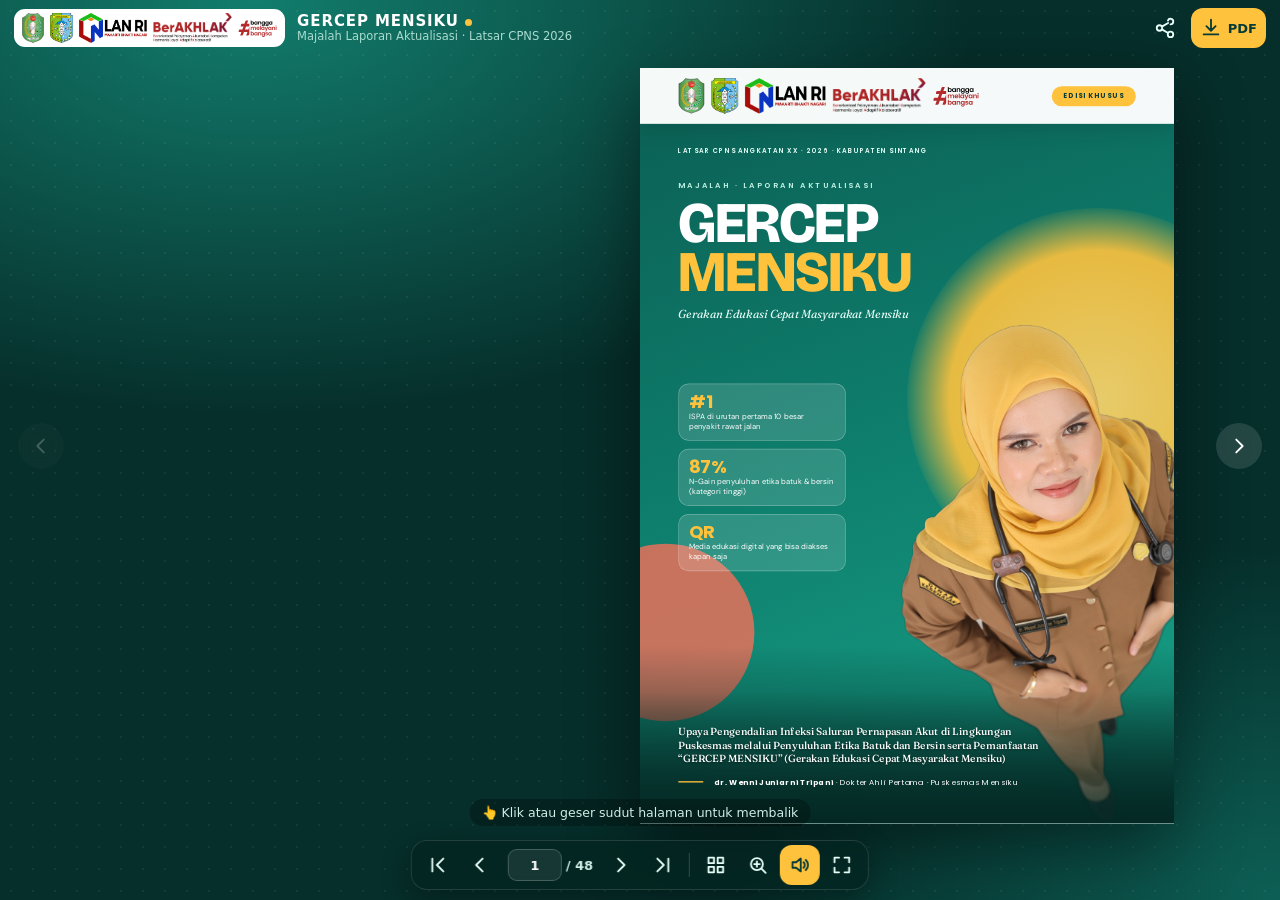
<file: index.html>
<!doctype html>
<html lang="id">
<head>
<meta charset="utf-8">
<meta name="viewport" content="width=device-width,initial-scale=1,viewport-fit=cover">
<title>Majalah GERCEP MENSIKU · Flipbook Digital</title>
<meta name="description" content="Majalah digital Laporan Aktualisasi Latsar CPNS 2026: Upaya Pengendalian ISPA melalui Penyuluhan Etika Batuk dan Bersin serta GERCEP MENSIKU - UPTD Puskesmas Mensiku.">
<meta property="og:title" content="Majalah GERCEP MENSIKU · Flipbook Digital">
<meta property="og:description" content="Gerakan Edukasi Cepat Masyarakat Mensiku · Laporan Aktualisasi Latsar CPNS 2026 · dr. Wenni Juniarni Tripani">
<meta property="og:image" content="assets/og.jpg">
<meta name="theme-color" content="#073b36">
<link rel="icon" href="assets/logos/sintang.png">
<link rel="stylesheet" href="mag.css">
<link rel="stylesheet" href="viewer.css?v=2">
</head>
<body>
<div id="loader"><div class="lbox"><div class="lbook">GERCEP<br><i>MENSIKU</i></div><div class="lt">Memuat majalah…</div><div class="lbar"><i id="lprog"></i></div></div></div>

<header id="top">
  <div class="brand"><div class="blogos" id="blogos"></div>
    <div class="bt"><b>GERCEP MENSIKU</b><span>Majalah Laporan Aktualisasi · Latsar CPNS 2026</span></div></div>
  <div class="tright"><button class="ib" id="bShare" title="Bagikan tautan"><svg viewBox="0 0 24 24"><path d="M18 8a3 3 0 1 0-2.8-4M6 15a3 3 0 1 0 0-6 3 3 0 0 0 0 6zm12 7a3 3 0 1 0 0-6 3 3 0 0 0 0 6zM8.6 13.5l6.8 4M15.4 6.5l-6.8 4"/></svg></button>
  <a class="ib" id="bDl" href="Majalah_GERCEP_MENSIKU.pdf" download="Majalah_GERCEP_MENSIKU.pdf" title="Unduh PDF"><svg viewBox="0 0 24 24"><path d="M12 3v12m0 0l-5-5m5 5l5-5M4 19h16"/></svg><em>PDF</em></a></div>
</header>

<main id="stage">
  <button class="side prev" id="sPrev" title="Halaman sebelumnya"><svg viewBox="0 0 24 24"><path d="M15 5l-7 7 7 7"/></svg></button>
  <div id="bookWrap"><div id="book"></div></div>
  <button class="side next" id="sNext" title="Halaman berikutnya"><svg viewBox="0 0 24 24"><path d="M9 5l7 7-7 7"/></svg></button>
  <div id="hint">👆 Klik atau geser sudut halaman untuk membalik</div>
</main>

<nav id="bar">
  <button class="ib" id="bFirst" title="Halaman pertama"><svg viewBox="0 0 24 24"><path d="M6 5v14M18 5l-7 7 7 7"/></svg></button>
  <button class="ib" id="bPrev" title="Sebelumnya"><svg viewBox="0 0 24 24"><path d="M15 5l-7 7 7 7"/></svg></button>
  <div class="count"><input id="pInput" inputmode="numeric" aria-label="Nomor halaman"><span id="pTotal">/ …</span></div>
  <button class="ib" id="bNext" title="Berikutnya"><svg viewBox="0 0 24 24"><path d="M9 5l7 7-7 7"/></svg></button>
  <button class="ib" id="bLast" title="Halaman terakhir"><svg viewBox="0 0 24 24"><path d="M18 5v14M6 5l7 7-7 7"/></svg></button>
  <i class="sep"></i>
  <button class="ib" id="bThumbs" title="Semua halaman"><svg viewBox="0 0 24 24"><path d="M4 4h6v6H4zM14 4h6v6h-6zM4 14h6v6H4zM14 14h6v6h-6z"/></svg></button>
  <button class="ib" id="bZoom" title="Perbesar"><svg viewBox="0 0 24 24"><circle cx="11" cy="11" r="6.5"/><path d="M16 16l4.5 4.5M11 8v6M8 11h6"/></svg></button>
  <button class="ib" id="bSound" title="Suara balik halaman"><svg viewBox="0 0 24 24"><path d="M4 9h4l5-4v14l-5-4H4z"/><path class="w" d="M16 9a4 4 0 0 1 0 6M18.5 6.5a7.5 7.5 0 0 1 0 11"/></svg></button>
  <button class="ib" id="bFull" title="Layar penuh"><svg viewBox="0 0 24 24"><path d="M4 9V4h5M20 9V4h-5M4 15v5h5M20 15v5h-5"/></svg></button>
</nav>

<section id="thumbs" aria-hidden="true"><div class="thead"><b>Semua Halaman</b><button class="ib" id="tClose" title="Tutup"><svg viewBox="0 0 24 24"><path d="M6 6l12 12M18 6L6 18"/></svg></button></div><div id="tgrid"></div></section>

<section id="zoom" aria-hidden="true">
  <div id="zscroll"><div id="zinner"></div></div>
  <div class="ztools"><button class="ib" id="zOut" title="Perkecil"><svg viewBox="0 0 24 24"><circle cx="11" cy="11" r="6.5"/><path d="M16 16l4.5 4.5M8 11h6"/></svg></button><span id="zLvl">100%</span><button class="ib" id="zIn" title="Perbesar"><svg viewBox="0 0 24 24"><circle cx="11" cy="11" r="6.5"/><path d="M16 16l4.5 4.5M11 8v6M8 11h6"/></svg></button><button class="ib" id="zClose" title="Tutup zoom"><svg viewBox="0 0 24 24"><path d="M6 6l12 12M18 6L6 18"/></svg></button></div>
</section>
<div id="toast"></div>

<script src="vendor/page-flip.browser.js"></script>
<script src="fb-core.js"></script>
<script src="viewer.js"></script>
</body>
</html>
</file>
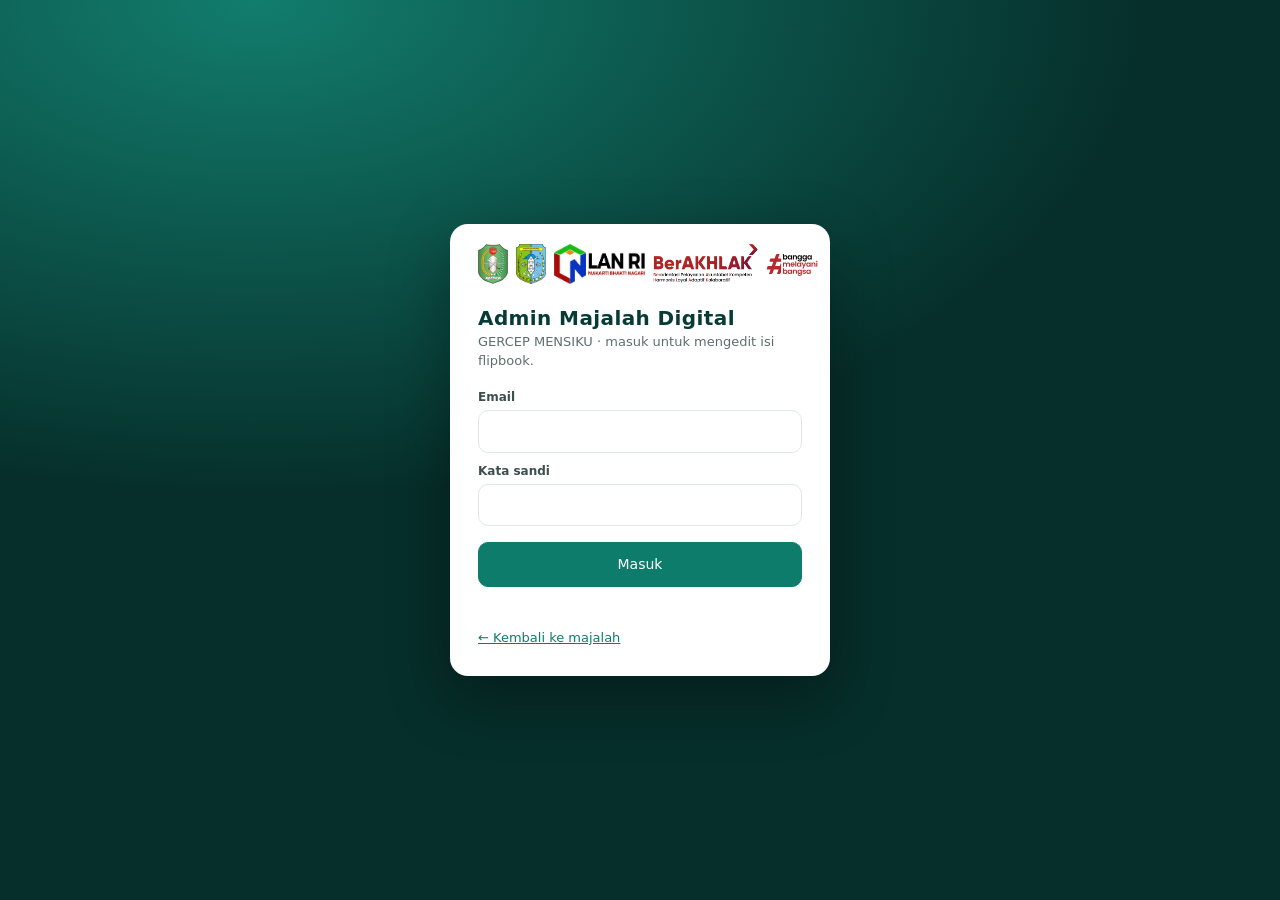
<file: admin/index.html>
<!doctype html>
<html lang="id">
<head>
<meta charset="utf-8">
<meta name="viewport" content="width=device-width,initial-scale=1">
<base href="../">
<title>Admin · Majalah GERCEP MENSIKU</title>
<meta name="robots" content="noindex,nofollow">
<link rel="icon" href="assets/logos/sintang.png">
<link rel="stylesheet" href="mag.css">
<link rel="stylesheet" href="admin/admin.css">
</head>
<body class="adm">
<section id="login">
  <form class="lcard" id="lform" autocomplete="on">
    <div class="logos" id="llogos"></div>
    <h1>Admin Majalah Digital</h1>
    <p>GERCEP MENSIKU · masuk untuk mengedit isi flipbook.</p>
    <label for="lemail">Email</label><input id="lemail" type="email" autocomplete="username" required>
    <label for="lpass">Kata sandi</label><input id="lpass" type="password" autocomplete="current-password" required>
    <button class="btn pri" id="lbtn" type="submit">Masuk</button>
    <div id="lmsg"></div>
    <p style="margin:14px 0 0"><a href="./" style="color:#0e7c6b">← Kembali ke majalah</a></p>
  </form>
</section>

<section id="app">
  <header id="top">
    <div class="ttl">Admin Majalah<small>GERCEP MENSIKU</small></div>
    <span id="status">Tersimpan</span>
    <span class="sp"></span>
    <button class="btn" id="bPrev" title="Pratinjau halaman seperti tampilan publik">👁 <em>Pratinjau</em></button>
    <button class="btn" id="bLogos" title="Atur logo header">🏛 <em>Logo Header</em></button>
    <a class="btn" href="print.html" target="_blank" rel="noopener" title="Buat PDF dari isi yang sudah disimpan">⬇ <em>Unduh PDF</em></a>
    <a class="btn" href="./" target="_blank" rel="noopener" title="Buka majalah publik">↗ <em>Lihat Majalah</em></a>
    <button class="btn sun" id="bSave" title="Simpan & terbitkan (Ctrl+S)">💾 Simpan &amp; Terbitkan</button>
    <button class="btn" id="bOut" title="Keluar">Keluar</button>
  </header>
  <div id="main">
    <aside id="side">
      <div class="sh"><span>Halaman</span><span id="pcount" class="muted" style="font-weight:500;font-size:12px"></span></div>
      <div id="plist"></div>
      <div class="sf"><button class="btn pri" id="bAdd">＋ Tambah Halaman</button></div>
    </aside>
    <section id="center">
      <div id="tools">
        <button class="tb" data-cmd="bold" title="Tebal (Ctrl+B)"><b>B</b></button>
        <button class="tb" data-cmd="italic" title="Miring (Ctrl+I)"><i>I</i></button>
        <button class="tb" data-cmd="underline" title="Garis bawah"><u>U</u></button>
        <span class="sep"></span>
        <button class="tb" data-block="h2" title="Jadikan judul">Judul</button>
        <button class="tb" data-block="h3" title="Jadikan subjudul">Subjudul</button>
        <button class="tb" data-block="p" title="Jadikan paragraf">¶ Paragraf</button>
        <button class="tb" data-cmd="insertUnorderedList" title="Daftar berpoin">• Poin</button>
        <button class="tb" data-cmd="insertOrderedList" title="Daftar bernomor">1. Nomor</button>
        <span class="sep"></span>
        <button class="tb" data-size="-1" title="Perkecil huruf blok ini">A−</button>
        <button class="tb" data-size="1" title="Perbesar huruf blok ini">A+</button>
        <button class="tb" data-cmd="removeFormat" title="Hapus format">⌫ Format</button>
        <span class="sep"></span>
        <button class="tb" data-cmd="undo" title="Batalkan (Ctrl+Z)">↶</button>
        <button class="tb" data-cmd="redo" title="Ulangi (Ctrl+Y)">↷</button>
        <span class="hint">Klik teks untuk mengetik · klik gambar untuk mengganti</span>
      </div>
      <div id="warn"></div>
      <div id="canvasWrap"><div id="canvasBox"></div></div>
    </section>
    <aside id="panel"></aside>
  </div>
</section>

<div class="modal" id="mAdd"><div class="mbox">
  <h2>Tambah halaman baru</h2>
  <div class="tpl">
    <button data-tpl="notulen"><b>Notulen / Dokumentasi</b><span>4 kotak gambar notulen/foto. Otomatis disembunyikan selama gambar masih kosong.</span></button>
    <button data-tpl="textimg"><b>Teks + Gambar</b><span>Judul, paragraf, poin, dan 1 gambar.</span></button>
    <button data-tpl="text"><b>Teks saja</b><span>Judul dan beberapa paragraf.</span></button>
  </div>
  <label class="chk" style="margin-top:12px;font-size:13px"><input type="checkbox" id="addAfter" checked> Sisipkan setelah halaman yang sedang dibuka</label>
  <div class="foot2"><button class="btn" data-close>Batal</button></div>
</div></div>

<div class="modal" id="mLogos"><div class="mbox">
  <h2>Logo Header</h2>
  <p class="muted" style="margin-top:-6px;font-size:13px;color:#5d6f6c">Logo tampil di sampul, header tiap halaman, dan sampul belakang. Gunakan file PNG/SVG <b>tanpa latar (transparan)</b>.</p>
  <div id="lgList"></div>
  <div class="foot2"><button class="btn" id="lgReset">Kembalikan bawaan</button><span style="flex:1"></span><button class="btn" data-close>Batal</button><button class="btn pri" id="lgSave">Simpan Logo</button></div>
</div></div>

<input type="file" id="fileIn" accept="image/*,.heic,.heif" hidden>
<div id="busy">Memproses…</div>
<div id="toast"></div>
<script src="vendor/supabase.js"></script>
<script src="fb-core.js"></script>
<script src="admin/admin.js"></script>
</body>
</html>
</file>
<file: mag.css>
@font-face{font-family:'Fraunces';src:url(assets/fonts/fraunces.woff2) format('woff2');font-weight:100 900;font-style:normal;font-display:swap}
@font-face{font-family:'Fraunces';src:url(assets/fonts/fraunces-italic.woff2) format('woff2');font-weight:100 900;font-style:italic;font-display:swap}
@font-face{font-family:'DM Sans';src:url(assets/fonts/dmsans.woff2) format('woff2');font-weight:100 1000;font-style:normal;font-display:swap}
@font-face{font-family:'DM Sans';src:url(assets/fonts/dmsans-italic.woff2) format('woff2');font-weight:100 1000;font-style:italic;font-display:swap}
@font-face{font-family:'Bricolage Grotesque';src:url(assets/fonts/bricolage.woff2) format('woff2');font-weight:200 800;font-display:swap}
@font-face{font-family:'Poppins';src:url(assets/fonts/poppins-400.woff2) format('woff2');font-weight:400;font-display:swap}
@font-face{font-family:'Poppins';src:url(assets/fonts/poppins-600.woff2) format('woff2');font-weight:500 600;font-display:swap}
@font-face{font-family:'Poppins';src:url(assets/fonts/poppins-700.woff2) format('woff2');font-weight:700;font-display:swap}
@font-face{font-family:'Poppins';src:url(assets/fonts/poppins-800.woff2) format('woff2');font-weight:800 900;font-display:swap}
@page { size: 210mm 297mm; margin: 0; }
:root{--teal:#0e7c6b;--deep:#073b36;--mint:#dff5ee;--mint2:#bfeadd;--coral:#ff6f59;--sun:#ffc23d;--sky:#3aa7d8;--ink:#1d2b2a;--muted:#5d6f6c;--soft:#f3faf7;}
*{box-sizing:border-box;margin:0;padding:0}

.mag{font-family:'DM Sans',sans-serif;color:var(--ink);font-size:10.4pt;line-height:1.5;-webkit-print-color-adjust:exact;print-color-adjust:exact}
.page{width:210mm;height:297mm;position:relative;overflow:hidden;background:#fff;page-break-after:always;break-after:page;margin:0 auto}
.pad{position:absolute;inset:17mm 15mm 18mm 15mm;display:flex;flex-direction:column}
h1,h2,h3{font-family:'Fraunces',serif;font-weight:700;letter-spacing:-.01em;line-height:1.05;color:var(--deep)}
.kicker{display:inline-flex;align-items:center;gap:7px;font-family:'Poppins';font-weight:600;font-size:7.6pt;letter-spacing:.18em;text-transform:uppercase;color:var(--teal);margin-bottom:3mm}
.kicker:before{content:"";width:22px;height:3px;border-radius:3px;background:var(--coral)}
.title{font-size:31pt;margin-bottom:4mm}
.title em{font-style:italic;color:var(--teal);font-weight:600}
.lead{font-size:11.2pt;color:var(--muted);line-height:1.5}
p{margin-bottom:2.6mm;text-align:left}
.cols2{column-count:2;column-gap:7mm}
.cols2 p{break-inside:auto}
.foot{position:absolute;left:15mm;right:15mm;bottom:8mm;display:flex;justify-content:space-between;align-items:center;font-family:'Poppins';font-size:6.8pt;letter-spacing:.12em;text-transform:uppercase;color:#8aa29d}
.foot b{display:inline-grid;place-items:center;width:8mm;height:8mm;border-radius:50%;background:var(--deep);color:#fff;font-size:7.5pt;letter-spacing:0}
.page.even .foot{flex-direction:row-reverse}
.blob{position:absolute;border-radius:50%;filter:blur(0px);opacity:.9}
.fig{position:relative;border-radius:4mm;overflow:hidden;background:#eef4f2;box-shadow:0 2mm 6mm rgba(7,59,54,.12)}
.fig img{width:100%;height:100%;object-fit:cover;display:block}
.fig.doc{background:#f6f8f8;padding:2mm}
.fig.doc img{object-fit:contain}
.cap{font-size:7.8pt;color:var(--muted);line-height:1.35;margin-top:1.6mm}
.cap b{color:var(--teal)}
.grid{display:grid;gap:3.5mm}
.card{background:var(--soft);border-radius:4mm;padding:4.5mm 5mm}
.pill{display:inline-block;font-family:'Poppins';font-weight:600;font-size:7.5pt;padding:1.2mm 3.2mm;border-radius:20mm;background:var(--mint);color:var(--teal)}
ul.clean{list-style:none}
ul.clean li{position:relative;padding-left:6mm;margin-bottom:2mm}
ul.clean li:before{content:"";position:absolute;left:0;top:1.6mm;width:2.6mm;height:2.6mm;border-radius:50%;background:var(--teal);box-shadow:0 0 0 1.2mm var(--mint)}
ol.num{list-style:none;counter-reset:n}
ol.num li{counter-increment:n;position:relative;padding-left:9mm;margin-bottom:2.2mm}
ol.num li:before{content:counter(n,decimal-leading-zero);position:absolute;left:0;top:.1mm;font-family:'Poppins';font-weight:700;font-size:8pt;color:#fff;background:var(--teal);border-radius:2mm;padding:.4mm 1.4mm}
.quote{font-family:'Fraunces';font-style:italic;font-size:15pt;line-height:1.3;color:var(--deep);border-left:4px solid var(--coral);padding:1mm 0 1mm 5mm}
.stat{font-family:'Poppins';font-weight:800;font-size:34pt;line-height:1;color:var(--coral)}
.statlab{font-family:'Poppins';font-size:7.5pt;letter-spacing:.12em;text-transform:uppercase;color:var(--muted)}
table.t{width:100%;border-collapse:separate;border-spacing:0;font-size:8.4pt;border-radius:3mm;overflow:hidden}
table.t th{background:var(--deep);color:#fff;font-family:'Poppins';font-weight:600;font-size:7.6pt;padding:2mm 2mm;text-align:center}
table.t td{padding:1.7mm 2mm;border-bottom:1px solid #dfece8;text-align:center;background:#fff}
table.t td.l{text-align:left}
table.t tr:nth-child(even) td{background:#f5fbf9}
table.t tr.hi td{background:#fff1ec;font-weight:700;color:#b33a26}
/* kegiatan */
.khead{display:flex;align-items:flex-end;gap:5mm;margin-bottom:4mm}
.knum{font-family:'Fraunces';font-weight:800;font-size:60pt;line-height:.8;color:var(--mint2)}
.knum small{display:block;font-family:'Poppins';font-size:7.5pt;font-weight:600;letter-spacing:.2em;color:var(--teal);margin-bottom:2mm}
.ktitle{font-size:19pt;line-height:1.1}
.date{display:inline-flex;gap:2mm;align-items:center;font-family:'Poppins';font-weight:600;font-size:8pt;color:#fff;background:var(--coral);padding:1.2mm 3.5mm;border-radius:10mm;margin-top:2mm}
.outbox{display:grid;grid-template-columns:1fr 1fr;gap:3mm;margin-bottom:4mm}
.outbox .card{padding:3.5mm 4mm;font-size:8.6pt}
.outbox h4{font-family:'Poppins';font-size:7.4pt;letter-spacing:.15em;text-transform:uppercase;color:var(--teal);margin-bottom:1.2mm}
.outbox ul{padding-left:4mm}
.step{display:flex;gap:3mm;align-items:flex-start;margin-bottom:2mm}
.step .n{flex:none;width:7mm;height:7mm;border-radius:50%;background:var(--deep);color:#fff;display:grid;place-items:center;font-family:'Poppins';font-weight:700;font-size:8pt}
.step .tx{font-weight:600;font-size:9.2pt;line-height:1.35;padding-top:.6mm;color:var(--deep)}
.step .tx span{display:block;font-weight:400;color:var(--muted);font-size:8.2pt}
.akhlak{margin-top:auto;background:var(--deep);border-radius:4mm;padding:3.5mm 4mm;color:#eafff8}
.akhlak h4{font-family:'Poppins';font-size:7.4pt;letter-spacing:.16em;text-transform:uppercase;color:var(--sun);margin-bottom:2mm}
.akhlak .g{display:grid;grid-template-columns:repeat(4,1fr);gap:2mm 3mm}
.akhlak .i{font-size:6.9pt;line-height:1.3;color:#cfe9e2}
.akhlak .i b{display:block;font-family:'Poppins';font-size:7.3pt;color:#fff;margin-bottom:.4mm}
.akhlak .i b i{font-style:normal;display:inline-grid;place-items:center;width:4.2mm;height:4.2mm;border-radius:1mm;background:var(--sun);color:var(--deep);margin-right:1.2mm;font-size:6.8pt}
.bar{display:flex;align-items:center;gap:2mm;margin-bottom:1.6mm;font-size:7.8pt}
.bar .lab{width:43mm;text-align:right;color:var(--ink);line-height:1.15}
.bar .trk{flex:1;height:5mm;background:#eef5f3;border-radius:3mm;overflow:hidden}
.bar .fil{height:100%;border-radius:3mm;background:linear-gradient(90deg,var(--teal),#33b39b)}
.bar .val{width:12mm;font-family:'Poppins';font-weight:700;color:var(--deep)}
.bar.top .fil{background:linear-gradient(90deg,var(--coral),#ff9c6e)}
.nft .foot span{display:none}
.kp p,.kp li{text-align:left}
.mag .page,.page{font-family:'DM Sans',sans-serif;color:var(--ink);font-size:10.4pt;line-height:1.5;text-align:left}
.page{margin:0}
.ic{width:1.15em;height:1.15em;display:inline-block;vertical-align:-.18em}
.tips .ic{width:7mm;height:7mm}
/* logos */
.logos{display:flex;align-items:center;gap:2.6mm}
.logos img{display:block;height:100%;width:auto;object-fit:contain}
.coverhead{position:absolute;left:0;right:0;top:0;height:22mm;background:rgba(255,255,255,.96);display:flex;align-items:center;justify-content:space-between;padding:0 15mm;box-shadow:0 2mm 8mm rgba(0,0,0,.12)}
.coverhead [data-slot=logos]{height:14mm}
.coverhead .ed{font-family:Poppins;font-weight:700;color:#073b36;background:#ffc23d;border-radius:10mm;padding:2mm 4.5mm;font-size:7.5pt;letter-spacing:.14em}
.backlogos{height:14mm;margin-bottom:4mm;display:inline-flex;background:rgba(255,255,255,.95);border-radius:4mm;padding:2.5mm 4mm}
.runhead{position:absolute;top:5.5mm;right:12mm;height:9.5mm;z-index:3;display:flex;align-items:center;padding:1.2mm 3mm;border-radius:10mm}
.page.even .runhead{right:auto;left:12mm}
.runhead.chip{background:rgba(255,255,255,.95);box-shadow:0 1mm 4mm rgba(0,0,0,.15)}
.runhead .logos{height:100%;gap:2mm}
/* page number footer */
.foot.dk{color:#9fd9ca}
/* BerAKHLAK block */
.akh{border-radius:4mm;padding:2.6mm;background:linear-gradient(135deg,#fff3f1,#eefaf6);border:1px solid #f0d9d3}
.akh .ag{display:grid;grid-template-columns:repeat(4,1fr);gap:1.8mm}
.akh .ag.c3{grid-template-columns:repeat(3,1fr)}
.akh .ah{border-radius:2.6mm;padding:2.2mm 2.4mm;background:linear-gradient(150deg,#7a1f2b,#b3263a);color:#fff;display:flex;flex-direction:column;justify-content:space-between;gap:1.2mm}
.akh .ah .lg{background:#fff;border-radius:1.6mm;padding:1mm 1.6mm;align-self:flex-start}
.akh .ah .lg img{height:6mm;width:auto;display:block}
.akh .ah b{font-family:Poppins;font-weight:700;font-size:7.6pt;line-height:1.15;color:#fff}
.akh .ah span{font-family:Poppins;font-weight:600;font-size:6.4pt;letter-spacing:.08em;text-transform:uppercase;color:#ffd9d0}
.akh .ac{background:#fff;border-radius:2.6mm;padding:1.8mm 2mm;border-top:2.6px solid var(--c);box-shadow:0 .6mm 2mm rgba(7,59,54,.06)}
.akh .ac .hd{display:flex;align-items:center;gap:1.5mm;margin-bottom:.7mm}
.akh .ai{flex:none;width:5.6mm;height:5.6mm;border-radius:50%;background:var(--c);color:#fff;display:grid;place-items:center}
.akh .ai svg{width:3.4mm;height:3.4mm}
.akh .ac b{font-family:Poppins;font-weight:700;font-size:6.9pt;line-height:1.1;color:var(--deep)}
.akh .ac p{font-size:6.5pt;line-height:1.28;color:#4b5d5a;margin:0;text-align:left}
/* image slots */
.figwrap.empty{display:none}
.fig.slot img[src=""]{display:none}
.page.blank{background:#fff}
[data-slot=akhlak]{margin-top:auto}
[data-slot=akhlak]:empty{display:none}
[data-slot=logos] .logos,.backlogos .logos{height:100%}
.coverhead [data-slot=logos]{display:flex}
.page img[src=""]{visibility:hidden}
</file>
<file: viewer.css>
:root{--deep:#073b36;--teal:#0e7c6b;--sun:#ffc23d;--coral:#ff6f59;--hdr:56px;--bar:64px}
*{box-sizing:border-box;margin:0;padding:0}
html,body{height:100%;overflow:hidden}
body{font-family:system-ui,-apple-system,"Segoe UI",Roboto,sans-serif;color:#fff;background:radial-gradient(1200px 700px at 20% 0%,#127d6d 0%,rgba(18,125,109,0) 60%),radial-gradient(900px 600px at 100% 100%,#0d5f55 0%,rgba(13,95,85,0) 60%),#062e2a;-webkit-tap-highlight-color:transparent}
body:before{content:"";position:fixed;inset:0;background-image:radial-gradient(rgba(255,255,255,.06) 1px,transparent 1px);background-size:22px 22px;pointer-events:none}
svg{width:22px;height:22px;fill:none;stroke:currentColor;stroke-width:2;stroke-linecap:round;stroke-linejoin:round}
.ib{display:inline-flex;align-items:center;gap:6px;height:40px;min-width:40px;padding:0 9px;justify-content:center;border:0;border-radius:12px;background:transparent;color:#e7fff8;cursor:pointer;text-decoration:none;font:600 13px system-ui;transition:background .2s,transform .1s}
.ib:hover{background:rgba(255,255,255,.12)}.ib:active{transform:scale(.94)}
.ib.on{background:var(--sun);color:var(--deep)}
.ib em{font-style:normal}
#top{position:fixed;top:0;left:0;right:0;height:var(--hdr);display:flex;align-items:center;justify-content:space-between;padding:0 14px;z-index:20}
.brand{display:flex;align-items:center;gap:8px}
.blogos{background:#fff;border-radius:11px;padding:4px 8px;height:38px;display:flex;align-items:center}
.blogos .logos{display:flex;gap:6px;height:100%;align-items:center}.blogos img{height:100%;width:auto;display:block}
.brand .bt{display:flex;flex-direction:column;line-height:1.15;margin-left:4px}
.brand b{font-size:15px;letter-spacing:.06em}.brand b:after{content:"";display:inline-block;width:7px;height:7px;border-radius:50%;background:var(--sun);margin-left:6px}
.brand span{font-size:11.5px;color:#a9dccf}
#bDl{background:var(--sun);color:var(--deep)}#bDl:hover{background:#ffd36b}
.tright{display:flex;gap:6px}
#stage{position:fixed;top:var(--hdr);bottom:var(--bar);left:0;right:0;display:flex;align-items:center;justify-content:center}
#bookWrap{position:relative;filter:drop-shadow(0 25px 35px rgba(0,0,0,.45))}
#book{margin:0 auto}
.pg{background:#fff;overflow:hidden}
.pg{position:relative}
.pgin{position:absolute;left:0;top:0;width:793.7px;height:1122.5px;transform-origin:0 0;pointer-events:none}
.pgin .page{margin:0}
.pg .sk{z-index:2;transition:opacity .4s}.pg.ok .sk{opacity:0;pointer-events:none}
.pg .pgin a[href],.zp .pgin a[href]{pointer-events:auto;position:relative;z-index:3;cursor:pointer}
.pg .sk{position:absolute;inset:0;background:linear-gradient(110deg,#eef5f3 30%,#f8fbfa 50%,#eef5f3 70%);background-size:200% 100%;animation:sk 1.2s linear infinite}
@keyframes sk{to{background-position:-200% 0}}
.side{position:absolute;top:50%;transform:translateY(-50%);width:46px;height:46px;border-radius:50%;border:0;background:rgba(255,255,255,.12);color:#fff;cursor:pointer;display:grid;place-items:center;z-index:5;backdrop-filter:blur(6px);transition:background .2s,opacity .2s}
.side:hover{background:var(--sun);color:var(--deep)}
.side.prev{left:18px}.side.next{right:18px}
.side[disabled]{opacity:.25;pointer-events:none}
#hint{position:absolute;bottom:10px;left:50%;transform:translateX(-50%);font-size:12.5px;color:#cfeee6;background:rgba(0,0,0,.25);padding:6px 12px;border-radius:20px;transition:opacity .6s;pointer-events:none;white-space:nowrap}
#bar{position:fixed;left:50%;transform:translateX(-50%);bottom:10px;height:50px;display:flex;align-items:center;gap:2px;padding:0 6px;background:rgba(4,36,32,.72);border:1px solid rgba(255,255,255,.12);border-radius:16px;backdrop-filter:blur(10px);z-index:20;box-shadow:0 10px 30px rgba(0,0,0,.3)}
.sep{width:1px;height:24px;background:rgba(255,255,255,.18);margin:0 4px}
.count{display:flex;align-items:center;gap:4px;padding:0 6px;font:600 13px system-ui;color:#cfeee6}
#pInput{width:54px;height:32px;border-radius:9px;border:1px solid rgba(255,255,255,.2);background:rgba(255,255,255,.08);color:#fff;text-align:center;font:700 13px system-ui}
#bSound:not(.on) .w{display:none}
#thumbs{position:fixed;left:0;right:0;bottom:0;max-height:62vh;background:rgba(4,33,30,.96);backdrop-filter:blur(12px);z-index:30;transform:translateY(105%);transition:transform .35s cubic-bezier(.2,.8,.2,1);border-radius:20px 20px 0 0;display:flex;flex-direction:column}
#thumbs.open{transform:none}
.thead{display:flex;justify-content:space-between;align-items:center;padding:12px 16px 6px}
#tgrid{overflow:auto;padding:8px 16px 22px;display:grid;grid-template-columns:repeat(auto-fill,minmax(98px,1fr));gap:14px}
.th{cursor:pointer;text-align:center;font:600 12px system-ui;color:#a9dccf}
.tbox{width:100%;aspect-ratio:210/297;border-radius:6px;overflow:hidden;position:relative;margin-bottom:5px;border:2px solid transparent;transition:transform .2s,border-color .2s;background:#fff}
.tbox .pgin{transform-origin:0 0}
.th:hover .tbox{transform:translateY(-3px)}
.th.cur .tbox{border-color:var(--sun)}
#zoom{position:fixed;inset:0;background:rgba(3,24,22,.97);z-index:40;display:none}
#zoom.open{display:block}
#zscroll{position:absolute;inset:0;overflow:auto;cursor:grab;touch-action:pan-x pan-y}
#zscroll.drag{cursor:grabbing}
#zinner{display:flex;gap:0;margin:auto;padding:24px;width:max-content}
#zinner .zp{position:relative;overflow:hidden;box-shadow:0 10px 30px rgba(0,0,0,.4);background:#fff;flex:none}
.ztools{position:fixed;bottom:16px;left:50%;transform:translateX(-50%);display:flex;align-items:center;gap:4px;background:rgba(4,36,32,.85);border:1px solid rgba(255,255,255,.15);border-radius:14px;padding:4px 6px}
#zLvl{min-width:52px;text-align:center;font:700 13px system-ui}
#toast{position:fixed;top:70px;left:50%;transform:translate(-50%,-20px);background:var(--sun);color:var(--deep);font:700 13px system-ui;padding:9px 16px;border-radius:12px;opacity:0;transition:.3s;z-index:50;pointer-events:none}
#toast.show{opacity:1;transform:translate(-50%,0)}
#loader{position:fixed;inset:0;z-index:60;display:grid;place-items:center;background:#062e2a;transition:opacity .5s}
#loader.done{opacity:0;pointer-events:none}
.lbox{text-align:center}.lbook{width:96px;height:136px;margin:auto;border-radius:6px 10px 10px 6px;background:linear-gradient(160deg,#0e7c6b,#17a389);box-shadow:0 15px 40px rgba(0,0,0,.5),inset 6px 0 0 rgba(0,0,0,.18);animation:fl 1.6s ease-in-out infinite;display:grid;place-items:center;font:800 15px/1 system-ui;color:#fff;letter-spacing:.04em}.lbook i{font-style:normal;color:#ffc23d}
@keyframes fl{50%{transform:translateY(-8px) rotate(-2deg)}}
.lt{margin:16px 0 10px;font:600 14px system-ui;color:#cfeee6}
.lbar{width:180px;height:5px;border-radius:5px;background:rgba(255,255,255,.15);overflow:hidden;margin:auto}.lbar i{display:block;height:100%;width:0;background:var(--sun);transition:width .2s}
@media (max-width:720px){
  :root{--hdr:52px;--bar:70px}
  .brand span{display:none}.blogos{height:32px;padding:3px 6px}.brand .bt b{font-size:13px}
  @media (max-width:420px){.brand .bt{display:none}}
  .side{display:none}
  #bFirst,#bLast,.sep{display:none}
  #bar{width:calc(100% - 16px);justify-content:space-between}
  .ib{min-width:36px;padding:0 6px}
  #bDl em{display:none}
}

#err{position:fixed;inset:auto 0 90px 0;text-align:center;color:#ffd9d0;font:600 13px system-ui}
</file>
